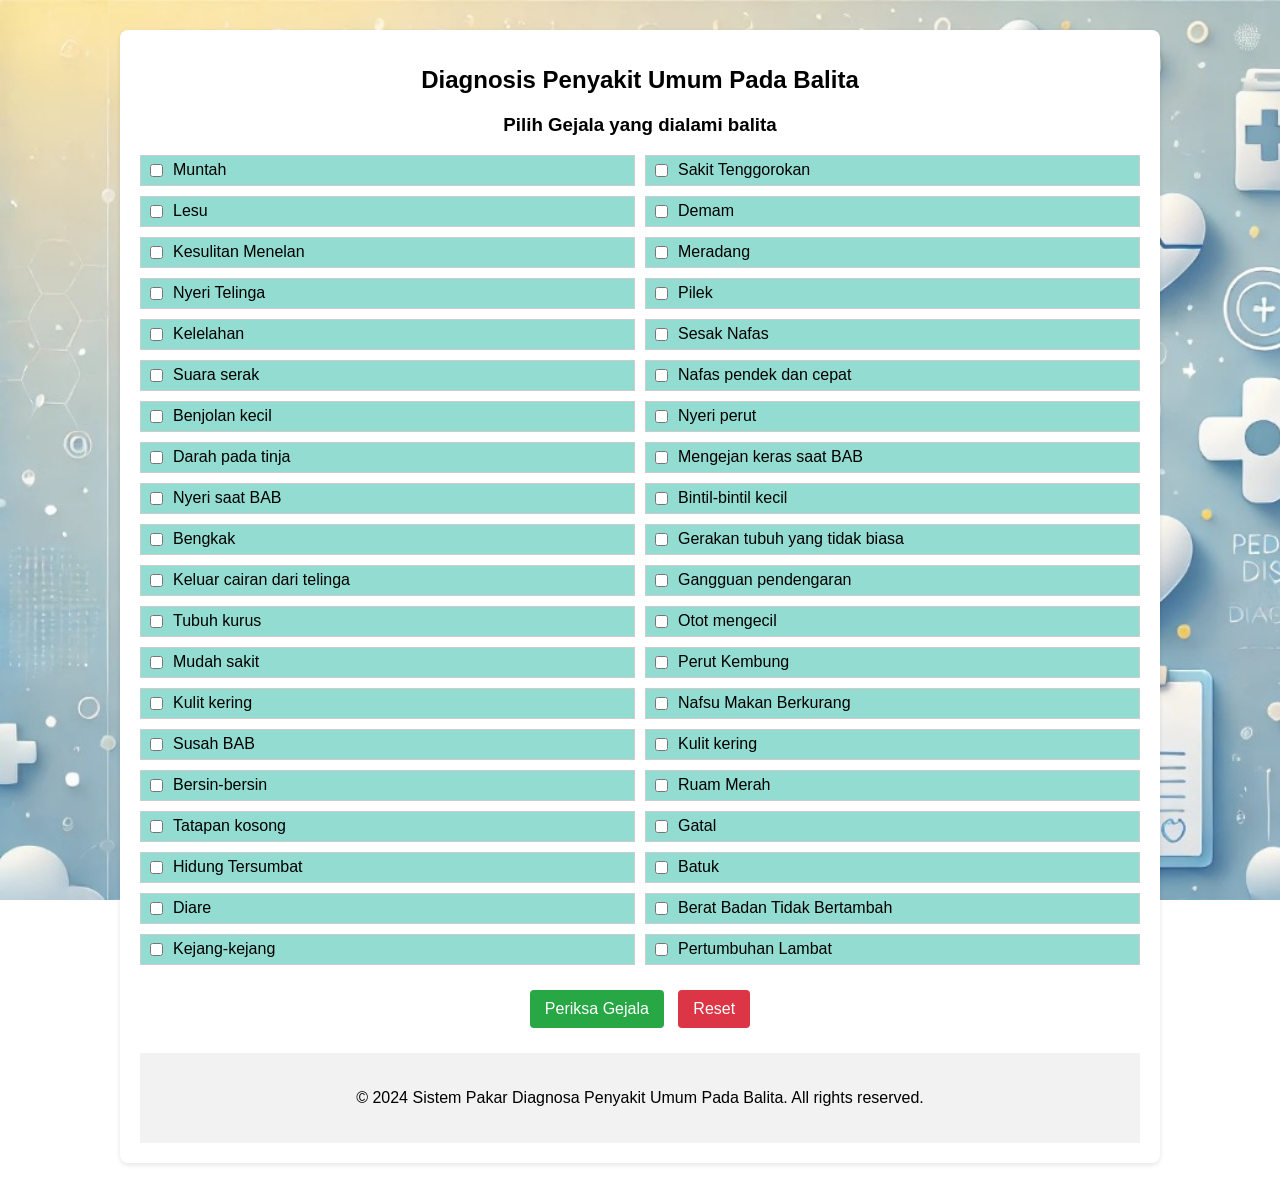
<file: index.html>
<!DOCTYPE html>
<html lang="id">
  <head>
    <meta charset="UTF-8" />
    <meta name="viewport" content="width=device-width, initial-scale=1.0" />
    <title>Sistem Pakar Diagnosa Penyakit Umum Pada Balita</title>
    <link rel="stylesheet" href="style.css" />
  </head>
  <body>
    
    <div class="container">
      <h1>Diagnosis Penyakit Umum Pada Balita</h1>
      <h3>Pilih Gejala yang dialami balita</h3>
      <form id="symptom-form">
        <div class="symptoms-grid">
          <label class="gejala"
            ><input type="checkbox" name="symptoms" value="muntah" />
            Muntah</label
          >
          <label class="gejala"
            ><input type="checkbox" name="symptoms" value="tenggorok" />
            Sakit Tenggorokan</label
          >
          <label class="gejala"
            ><input type="checkbox" name="symptoms" value="lesu" /> Lesu</label
          >
          <label class="gejala"
            ><input type="checkbox" name="symptoms" value="demam" />
            Demam</label
          >
          <label class="gejala"
            ><input type="checkbox" name="symptoms" value="telan" />
            Kesulitan Menelan</label
          >
          <label class="gejala"
            ><input type="checkbox" name="symptoms" value="meradang" />
            Meradang</label
          >
          <label class="gejala"
            ><input type="checkbox" name="symptoms" value="nyeri telinga" />
            Nyeri Telinga</label
          >
          <label class="gejala"
            ><input type="checkbox" name="symptoms" value="pilek" />
            Pilek</label
          >
          <label class="gejala"
            ><input type="checkbox" name="symptoms" value="kelelahan" />
            Kelelahan</label
          >
          <label class="gejala"
            ><input type="checkbox" name="symptoms" value="sesak" /> Sesak Nafas</label
          >
          <label class="gejala"
            ><input type="checkbox" name="symptoms" value="serak" /> Suara serak</label
          >
          <label class="gejala"
            ><input type="checkbox" name="symptoms" value="nafas" /> Nafas pendek dan cepat</label
          >
          <label class="gejala"
            ><input type="checkbox" name="symptoms" value="benjolan" /> Benjolan kecil</label
          >
          <label class="gejala"
            ><input type="checkbox" name="symptoms" value="nyeri" /> Nyeri perut</label
          >
          <label class="gejala"
            ><input type="checkbox" name="symptoms" value="darah" /> Darah pada tinja</label
          >
          <label class="gejala"
            ><input type="checkbox" name="symptoms" value="mengejan" /> Mengejan keras saat BAB</label
          >
          <label class="gejala"
            ><input type="checkbox" name="symptoms" value="nyeri bab" /> Nyeri saat BAB</label
          >
          <label class="gejala"
            ><input type="checkbox" name="symptoms" value="bintil" /> Bintil-bintil kecil</label
          >
          <label class="gejala"
            ><input type="checkbox" name="symptoms" value="bengkak" /> Bengkak</label
          >
          <label class="gejala"
            ><input type="checkbox" name="symptoms" value="gerak" /> Gerakan tubuh yang tidak biasa</label
          >
          <label class="gejala"
            ><input type="checkbox" name="symptoms" value="cairan" /> Keluar cairan dari telinga</label
          >
          <label class="gejala"
            ><input type="checkbox" name="symptoms" value="pendengaran" /> Gangguan pendengaran</label
          >
          <label class="gejala"
            ><input type="checkbox" name="symptoms" value="kurus" /> Tubuh kurus</label
          >
          <label class="gejala"
            ><input type="checkbox" name="symptoms" value="otot" /> Otot mengecil</label
          >
          <label class="gejala"
            ><input type="checkbox" name="symptoms" value="sakit" /> Mudah sakit</label
          >
          <label class="gejala"
            ><input type="checkbox" name="symptoms" value="perut kembung" />
            Perut Kembung</label
          >
          <label class="gejala"
            ><input type="checkbox" name="symptoms" value="kering" />
            Kulit kering</label
          >
          <label class="gejala"
            ><input
              type="checkbox"
              name="symptoms"
              value="nafsu makan berkurang"
            />
            Nafsu Makan Berkurang</label
          >
          <label class="gejala"
            ><input type="checkbox" name="symptoms" value="susah bab" /> Susah
            BAB</label
          >
          <label class="gejala"
            ><input type="checkbox" name="symptoms" value="kering" /> Kulit kering</label
          >
          <label class="gejala"
            ><input type="checkbox" name="symptoms" value="bersin" /> Bersin-bersin</label
          >
          <label class="gejala"
            ><input type="checkbox" name="symptoms" value="ruam merah" /> Ruam
            Merah</label
          >
          <label class="gejala"
            ><input
              type="checkbox"
              name="symptoms"
              value="kosong"
            />
            Tatapan kosong</label
          >
          <label class="gejala"
            ><input type="checkbox" name="symptoms" value="gatal" />
            Gatal</label
          >
          <label class="gejala"
            ><input type="checkbox" name="symptoms" value="hidung tersumbat" />
            Hidung Tersumbat</label
          >
          <label class="gejala"
            ><input type="checkbox" name="symptoms" value="batuk" />
            Batuk</label
          >
          <label class="gejala"
            ><input type="checkbox" name="symptoms" value="diare" />
            Diare</label
          >
          <label class="gejala"
            ><input type="checkbox" name="symptoms" value="tidak bertambah" />
            Berat Badan Tidak Bertambah</label
          >
          <label class="gejala"
            ><input type="checkbox" name="symptoms" value="kejang" />
            Kejang-kejang</label
          >
          <label class="gejala"
            ><input type="checkbox" name="symptoms" value="lambat" />
            Pertumbuhan Lambat</label
          >
        </div>
        <div class="buttons">
          <button type="submit">Periksa Gejala</button>
          <button type="reset">Reset</button>
        </div>
      </form>
      <div id="hasil-diagnosa">
        <p id="result"></p>

        <p id="suggestion" style="font-style: italic; color: #555;"></p>
      </div>  
      <footer>
        <p>&copy; 2024 Sistem Pakar Diagnosa Penyakit Umum Pada Balita. All rights reserved.</p>
    </footer>
    
    <script src="script.js"></script>
  
  </body>
</html>
</file>
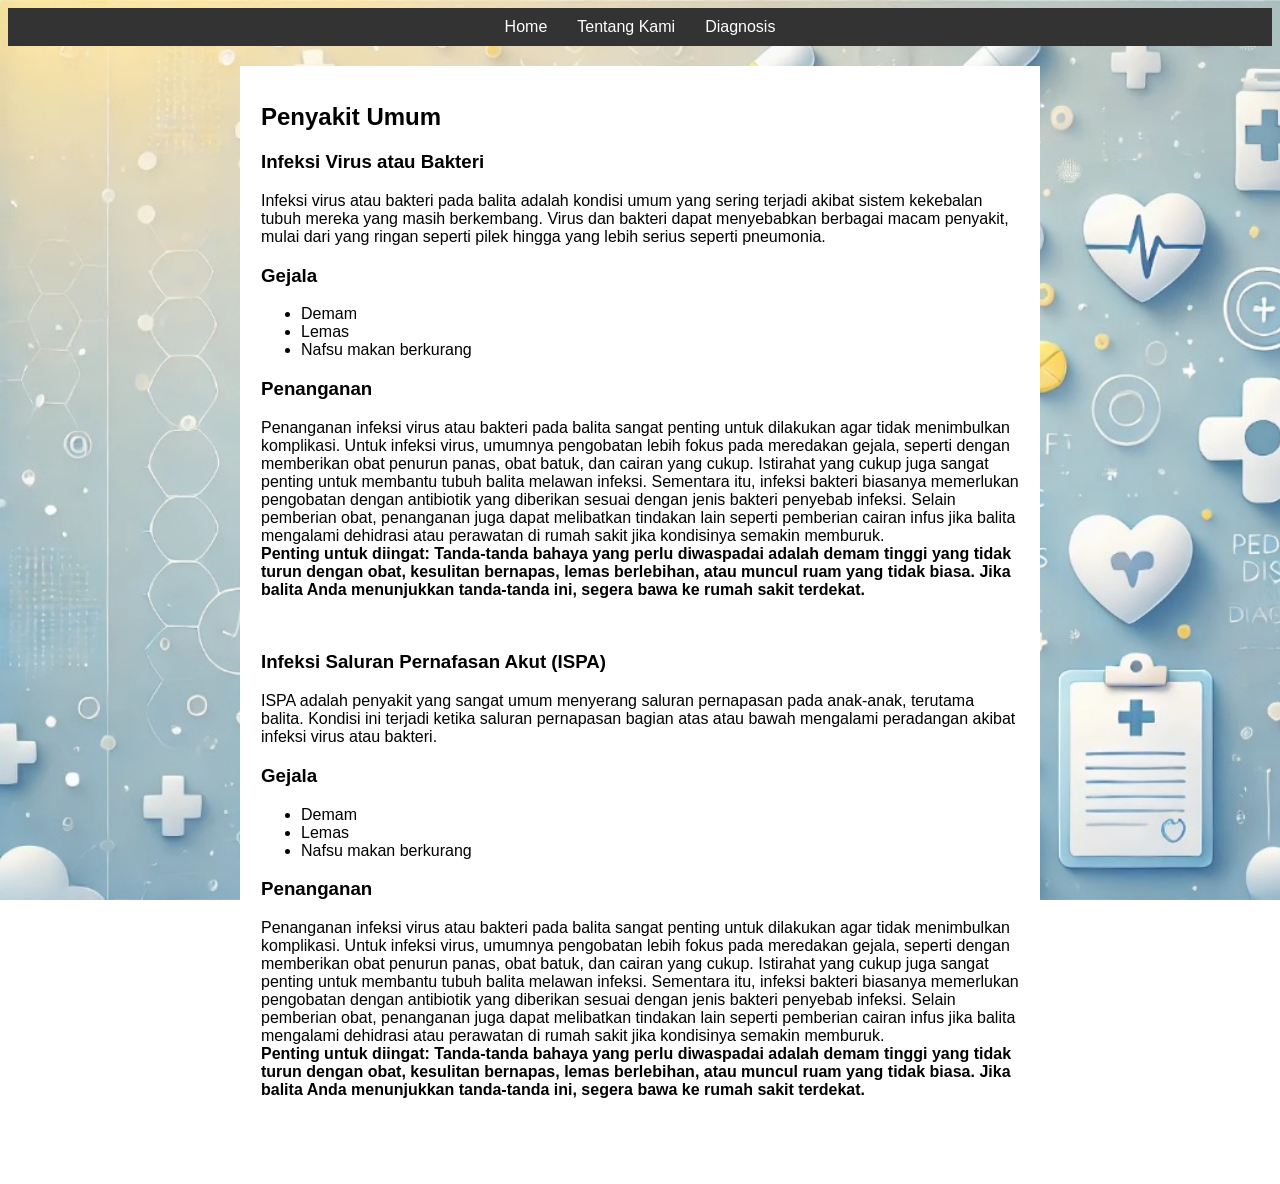
<file: diagnosis.html>
<!DOCTYPE html>
<html>
  <head>
    <title>Informasi Penyakit</title>
    <link rel="stylesheet" href="style.css" />
  </head>
  <body>
    <header>
      <nav>
        <ul>
          <li><a href="index.html">Home</a></li>
          <li><a href="#">Tentang Kami</a></li>
          <li><a href="diagnosis.html">Diagnosis</a></li>
        </ul>
      </nav>
    </header>
    <div class="containerrr">
      <div class="disease">
        <h1>Penyakit Umum</h1>
        <h3>Infeksi Virus atau Bakteri</h3>
        <p>
          Infeksi virus atau bakteri pada balita adalah kondisi umum yang sering
          terjadi akibat sistem kekebalan tubuh mereka yang masih berkembang.
          Virus dan bakteri dapat menyebabkan berbagai macam penyakit, mulai
          dari yang ringan seperti pilek hingga yang lebih serius seperti
          pneumonia.
        </p>
        <h3>Gejala</h3>
        <ul>
          <li>Demam</li>
          <li>Lemas</li>
          <li>Nafsu makan berkurang</li>
        </ul>
        <h3>Penanganan</h3>
        <p>
          Penanganan infeksi virus atau bakteri pada balita sangat penting untuk
          dilakukan agar tidak menimbulkan komplikasi. Untuk infeksi virus,
          umumnya pengobatan lebih fokus pada meredakan gejala, seperti dengan
          memberikan obat penurun panas, obat batuk, dan cairan yang cukup.
          Istirahat yang cukup juga sangat penting untuk membantu tubuh balita
          melawan infeksi. Sementara itu, infeksi bakteri biasanya memerlukan
          pengobatan dengan antibiotik yang diberikan sesuai dengan jenis
          bakteri penyebab infeksi. Selain pemberian obat, penanganan juga dapat
          melibatkan tindakan lain seperti pemberian cairan infus jika balita
          mengalami dehidrasi atau perawatan di rumah sakit jika kondisinya
          semakin memburuk.
          <br /><b
            >Penting untuk diingat: Tanda-tanda bahaya yang perlu diwaspadai
            adalah demam tinggi yang tidak turun dengan obat, kesulitan
            bernapas, lemas berlebihan, atau muncul ruam yang tidak biasa. Jika
            balita Anda menunjukkan tanda-tanda ini, segera bawa ke rumah sakit
            terdekat.</b
          >
        </p>
        <br />
        <h3>Infeksi Saluran Pernafasan Akut (ISPA)</h3>
        <p>
          ISPA adalah penyakit yang sangat umum menyerang saluran pernapasan
          pada anak-anak, terutama balita. Kondisi ini terjadi ketika saluran
          pernapasan bagian atas atau bawah mengalami peradangan akibat infeksi
          virus atau bakteri.
        </p>
        <h3>Gejala</h3>
        <ul>
          <li>Demam</li>
          <li>Lemas</li>
          <li>Nafsu makan berkurang</li>
        </ul>
        <h3>Penanganan</h3>
        <p>
          Penanganan infeksi virus atau bakteri pada balita sangat penting untuk
          dilakukan agar tidak menimbulkan komplikasi. Untuk infeksi virus,
          umumnya pengobatan lebih fokus pada meredakan gejala, seperti dengan
          memberikan obat penurun panas, obat batuk, dan cairan yang cukup.
          Istirahat yang cukup juga sangat penting untuk membantu tubuh balita
          melawan infeksi. Sementara itu, infeksi bakteri biasanya memerlukan
          pengobatan dengan antibiotik yang diberikan sesuai dengan jenis
          bakteri penyebab infeksi. Selain pemberian obat, penanganan juga dapat
          melibatkan tindakan lain seperti pemberian cairan infus jika balita
          mengalami dehidrasi atau perawatan di rumah sakit jika kondisinya
          semakin memburuk.
          <br /><b
            >Penting untuk diingat: Tanda-tanda bahaya yang perlu diwaspadai
            adalah demam tinggi yang tidak turun dengan obat, kesulitan
            bernapas, lemas berlebihan, atau muncul ruam yang tidak biasa. Jika
            balita Anda menunjukkan tanda-tanda ini, segera bawa ke rumah sakit
            terdekat.</b
          >
        </p>
      </div>
    </div>
    <script src="script.js"></script>
  </body>
</html>
</file>
<file: style.css>
body {
  background-image: url("Background.jpg");
  font-family: Arial, sans-serif;
  background-repeat: repeat-y;
  background-size: cover;
  background-attachment: fixed;
  -webkit-background-size: cover;
  -moz-background-size: cover;
  -o-background-size: cover;
}

.container {
  max-width: 1000px;
  margin: 30px auto;
  padding: 20px;
  background: #ffffff;
  box-shadow: 0 2px 5px rgba(0, 0, 0, 0.1);
  border-radius: 8px;
  text-align: center;
}

h1 {
  font-size: 24px;
  margin-bottom: 20px;
}

.symptoms-grid {
  display: grid;
  grid-template-columns: repeat(2, 1fr);
  gap: 10px;
  text-align: left;
}

.symptoms-grid label {
  display: flex;
  align-items: center;
}

input[type="checkbox"] {
  margin-right: 10px;
}

.buttons {
  margin-top: 20px;
}

button {
  padding: 10px 15px;
  font-size: 16px;
  margin: 5px;
  cursor: pointer;
  border: none;
  border-radius: 4px;
  color: white;
}

button[type="submit"] {
  background-color: #28a745;
}

button[type="reset"] {
  background-color: #dc3545;
}

button:hover {
  opacity: 0.8;
}

#hasil-diagnosa {
  margin-top: 20px;
}

#hasil-diagnosa p {
  font-size: 18px;
  font-weight: bold;
}
.gejala {
  border: 1px solid #ccc; /* Sesuaikan warna dan tebal border sesuai selera */
  padding: 5px;
  background-color: rgb(147, 220, 209);
}

.gambar-kiri-atas {
  position: absolute;
  top: 20px;
  left: 200px;
  width: 200px;
}

.gejala:hover {
  background-color: #4ed0ff;
  cursor: pointer;
}

header {
  background-color: #333;
  color: #fff;
  padding: 10px 0;
}

nav ul {
  list-style: none;
  margin: 0;
  padding: 0;
  display: flex;
  justify-content: center;
}

nav li {
  margin: 0 15px;
}

nav a {
  text-decoration: none;
  color: #fff;
}

/* Gaya CSS untuk mengatur tampilan */
.containerrr {
  max-width: 800px;
  margin: 0 auto;
  padding: 20px;
}

.disease {
  border: 1px solid #ffffff;
  background-color: #ffffff;
  padding: 20px;
  margin-bottom: 20px;
}

footer {
  background-color: #f2f2f2;
  text-align: center;
  padding: 20px;
}
</file>
